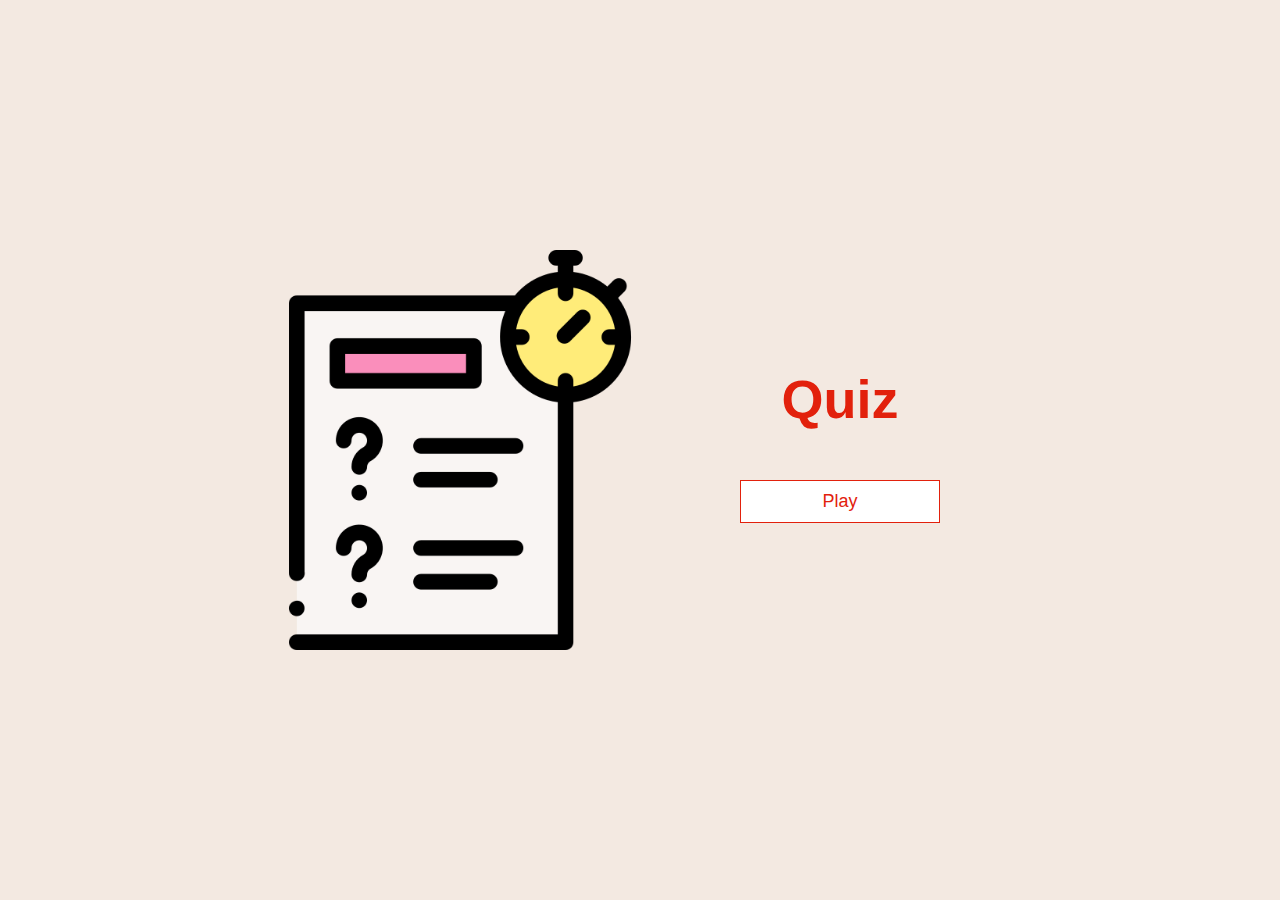
<file: index.html>
<!DOCTYPE html>
<html lang="en">
  <head>
    <meta charset="UTF-8">
    <meta name="viewport" content="width=device-width, initial-scale=1.0">
    <meta http-equiv="X-UA-Compatible" content="ie=edge">
    <title>Quiz</title>
    <link rel="stylesheet" href="app.css">
  </head>
  <body>
    <div class="container">
      <div id="img-div-1" class="flex-center flex-column">
        <img src="qq.png" id="img-sec" alt="">
      </div>
      <div id="home" class="flex-center flex-column">
        <h1>Quiz</h1>
        <a class="btn" href="game.html">Play</a>
      </div>
    </div>
  </body>
</html>
</file>
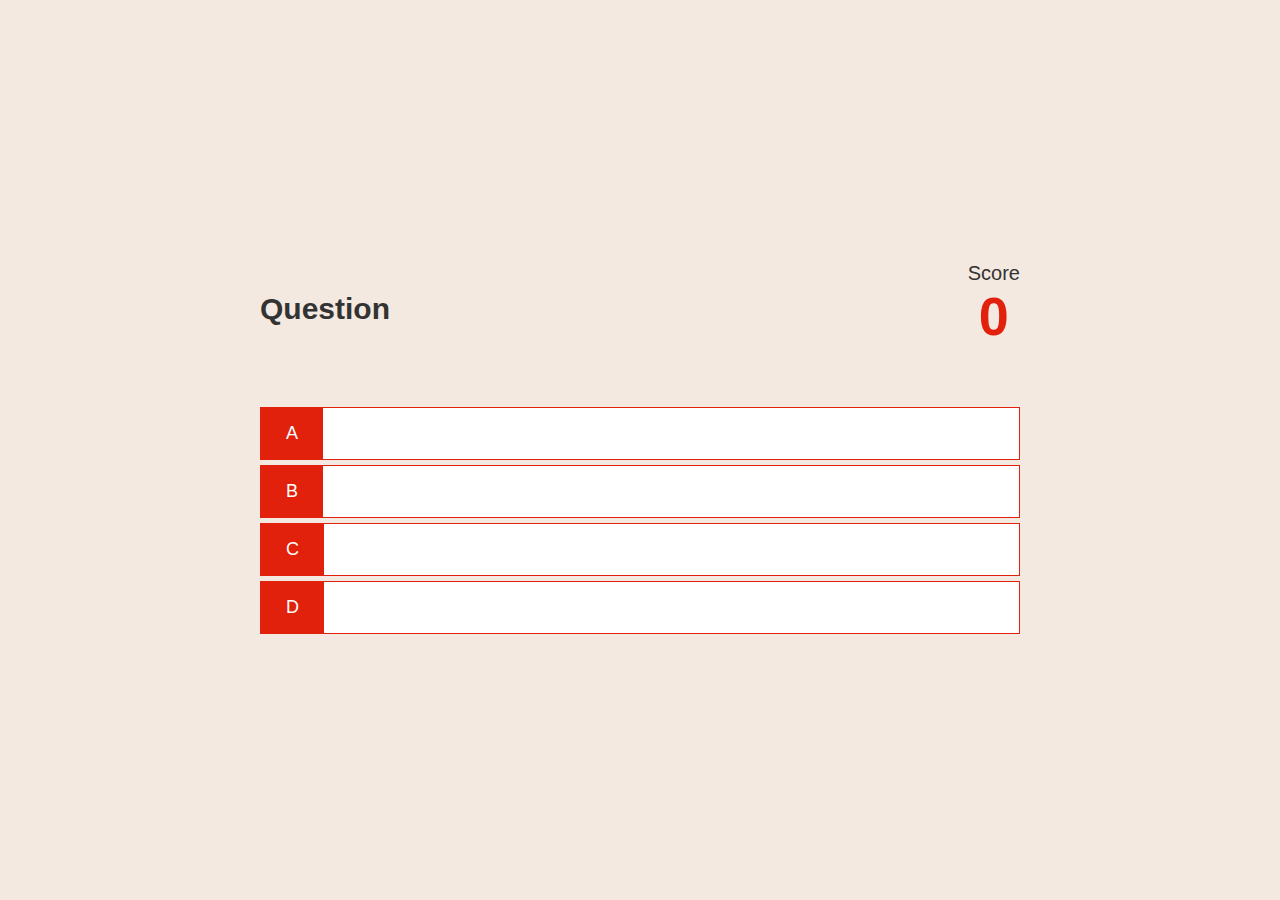
<file: game.html>
<!DOCTYPE html>
<html lang="en">
  <head>
    <meta charset="UTF-8">
    <meta name="viewport" content="width=device-width, initial-scale=1.0">
    <meta http-equiv="X-UA-Compatible" content="ie=edge">
    <title>Quiz Page</title>
    <link rel="stylesheet" href="app.css">
    <link rel="stylesheet" href="game.css">
    
  </head>
  <body>
    <div class="container">
      <div id="game" class="justify-center flex-column">
        <div id="hud">
          <div id="hud-item">
            <p id="progressText" class="hud-prefix">
              Question
            </p>
            <div id="progressBar">
              <div id="progressBarFull"></div>
            </div>
          </div>
          <div id="hud-item">
            <p class="hud-prefix">
              Score
            </p>
            <h1 class="hud-main-text" id="score">
              0
            </h1>
          </div>
        </div>
        <h2 id="question"></h2>
        <div class="choice-container">
          <p class="choice-prefix">A</p>
          <p class="choice-text" data-number="1"></p>
        </div>
        <div class="choice-container">
          <p class="choice-prefix">B</p>
          <p class="choice-text" data-number="2"></p>
        </div>
        <div class="choice-container">
          <p class="choice-prefix">C</p>
          <p class="choice-text" data-number="3"></p>
        </div>
        <div class="choice-container">
          <p class="choice-prefix">D</p>
          <p class="choice-text" data-number="4"></p>
        </div>
      </div>
    </div>
    <div class="show_score" id="score_area"></div>
    <script src="game.js"></script>
  </body>
</html>
</file>
<file: app.css>
:root {
    background-color: #f3e9e1;
    font-size: 62.5%;
  }
  
  * {
    box-sizing: border-box;
    font-family: Arial, Helvetica, sans-serif;
    margin: 0;
    padding: 0;
    color: #333;
  }
  
  h1,
  h2,
  h3,
  h4 {
    margin-bottom: 1rem;
  }
  
  h1 {
    font-size: 5.4rem;
    color: rgb(226, 33, 12);
    margin-bottom: 5rem;
  }
  
  h1 > span {
    font-size: 2.4rem;
    font-weight: 500;
  }
  
  h2 {
    font-size: 4.2rem;
    margin-bottom: rem;
    font-weight: 700;
  }
  
  h3 {
    font-size: 2.8rem;
    font-weight: 500;
  }
  
  /* UTILITIES */
  
  .container {
    width: 100vw;
    height: 100vh;
    display: flex;
    justify-content: center;
    align-items: center;
    max-width: 80rem;
    margin: 0 auto;
    padding: 2rem;
  }
  
  .container > * {
    width: 100%;
  }
  
  .flex-column {
    display: flex;
    flex-direction: column;
  }
  
  .flex-center {
    justify-content: center;
    align-items: center;
  }
  
  .justify-center {
    justify-content: center;
  }
  .text-center {
    text-align: center;
  }
  .hidden {
    display: none;
  }
  .btn {
    font-size: 1.8rem;
    padding: 1rem 0;
    width: 20rem;
    text-align: center;
    border: 0.1rem solid rgb(226, 33, 12);
    margin-bottom: 1rem;
    text-decoration: none;
    color: rgb(226, 33, 12);;
    background-color: white;
  }
  .btn:hover {
    cursor: pointer;
    box-shadow: 0 0.4rem 1.4rem 0 rgb(226, 33, 12);
    transform: translateY(-0.1rem);
    transition: transform 150ms;
  }
  .btn[disabled]:hover {
    cursor: not-allowed;
    box-shadow: none;
    transform: none;
  }
  form {
    width: 100%;
    display: flex;
    flex-direction: column;
    align-items: center;
  }
  input {
    margin-bottom: 1rem;
    width: 20rem;
    padding: 1.5rem;
    font-size: 1.8rem;
    border: none;
    box-shadow: 0 0.1rem 1.4rem 0 rgb(226, 33, 8);;
  }
  
  input::placeholder {
    color: #aaa;
  }
  #img-sec{
    width: 40rem;
  }
</file>
<file: game.css>
.choice-container {
    display: flex;
    margin-bottom: 0.5rem;
    width: 100%;
    font-size: 1.8rem;
    border: 0.1rem solid rgb(226, 33, 12);
    background-color: white;
}

.choice-container:hover {
    cursor: pointer;
    box-shadow: 0 0.4rem 1.4rem 0 rgb(226, 33, 12);
    ;
    transform: translateY(-0.1rem);
    transition: transform 150ms;
}

.choice-prefix {
    padding: 1.5rem 2.5rem;
    background-color: rgb(226, 33, 12);
    ;
    color: white;
}

.choice-text {
    padding: 1.5rem;
    width: 100%;
}

.correct {
    background-color: #28a745;
}

.incorrect {
    background-color: #dc3545;
}

#hud {
    display: flex;
    justify-content: space-between;
}

.hud-prefix {
    text-align: center;
    font-size: 2rem;
}

.hud-main-text {
    text-align: center;
}



#progressText {
    margin-top: 3rem;
    font-weight: bold;
    font-size: 30px;
}

/* #show_score {
    display: none;
} */

.show_area {
    background-color: #dfe6ef;
    width: 100vw;
    height: 100vh;
    display: flex;
    justify-content: center;
    align-items: center;
    max-width: 80rem;
    margin: 0 auto;
    padding: 2rem;
    font-size: 3rem;
    text-align: center;
}
</file>
